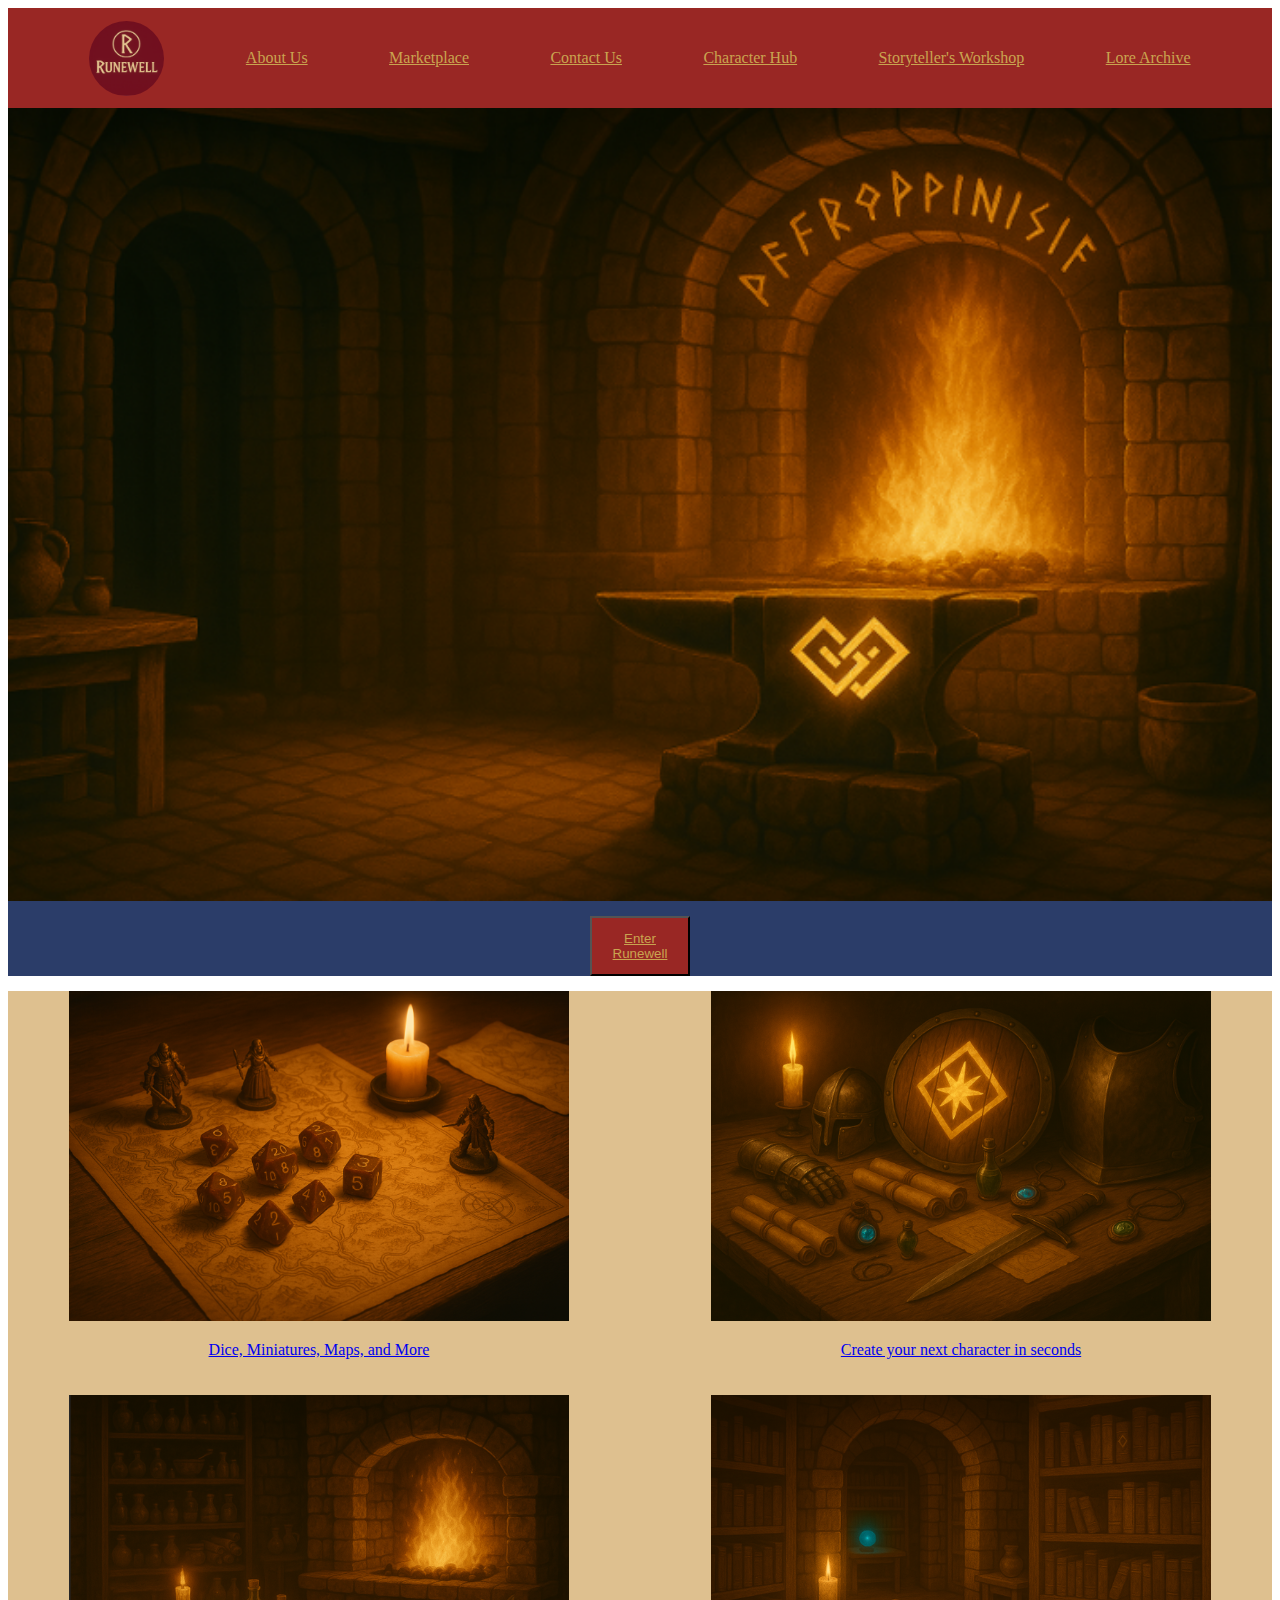
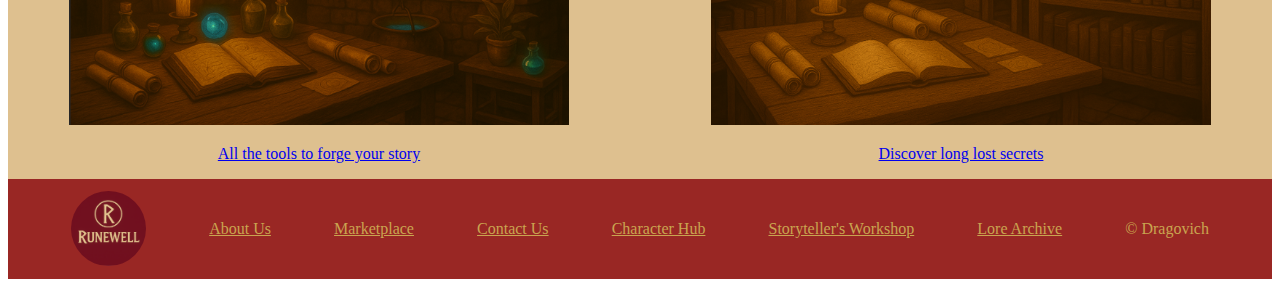
<file: index.html>
<!DOCTYPE html>
<html lang="en">
<head>
    <meta charset="UTF-8">
    <meta name="viewport" content="width=device-width, initial-scale=1.0">
    <title>Document</title>
</head>
<style>
    header{
        background-color: #2B3D69;
    }
    nav{
        background-color: #992724;
        display: flex;
        justify-content: space-evenly;
        height: 100px;
    }

    nav a{
        display: flex;
        align-items: center;
        justify-self: center;
        color: #c9a450;
    }


    nav a:hover{
        background-color: #dec08f;
        color: #2b3d69;
        display: flex;
        justify-items: center;
    }

    #runewell{
        height: 75px;
        width: 75px;
        border-radius: 100%;
    }

    #hero{
        width: 100%;
        display: flex;
        justify-self: center;
    }

    #runewellbutton{
        display: flex;
        justify-self: center;
        justify-items: center;
        align-items: center;
        background-color: #992724;
        height: 60px;
        width: 100px;
        margin: 15px;
    }

    #runewellbutton a{
        color: #c9a450;
    }

    
    #interestpictures{
        background-color: #dec08f;
        display: grid;
        grid-template-rows: 1fr 1fr;
        grid-template-columns: 1fr 1fr;
        grid-gap: 20px;
        width: 100%;
    }

    #dice{
        grid-row: 1;
        grid-column: 1;
        display: flex;
        justify-content: center;
    }

    #dice p{
        display: flex;
        justify-self: center;
    }

    #table{
        grid-row: 1;
        grid-column: 2;
        display: flex;
        justify-content: center;
    }

    #table p{
        display: flex;
        justify-self: center;
    }

    #workshop{
        grid-row: 2;
        grid-column: 1;
        display: flex;
        justify-content: center;
    }

    #workshop p{
        display: flex;
        justify-self: center;
    }

    #library{
        grid-row: 2;
        grid-column: 2;
        display: flex;
        justify-content: center;
    }

    #library p{
        display: flex;
        justify-self: center;
    }

    #interest1{
        height: 330px;
        width: 500px;
    }

    #interest2{
        height: 330px;
        width: 500px;
    }

    #interest3{
        height: 330px;
        width: 500px;
    }

    #interest4{
        height: 330px;
        width: 500px;
    }

    footer{
        background-color: #992724;
        display: flex;
        justify-content: space-evenly;
        height: 100px;
    }

    footer a{
        display: flex;
        align-items: center;
        justify-self: center;
        color: #c9a450;
    }

    footer p{
        display: flex;
        align-self: center;
        color: #c9a450;
    }
</style>
<header>
    <nav>
        <a href="index.html">
            <img id="runewell" src="images/runewell.png" alt="runewell">
        </a>
        <a href="aboutus.html">About Us</a>
        <a href="marketplace.html">Marketplace</a>
        <a href="contactus.html">Contact Us</a>
        <a href="characterhub.html">Character Hub</a>
        <a href="storyteller.html">Storyteller's Workshop</a>
        <a href="lorearchive.html">Lore Archive</a>
    </nav>
    <img id="hero" src="images/heroimage.png" alt="enchanted forge">
    <button id="runewellbutton">
        <a id="enter-runewell" href="marketplace.html">Enter Runewell</a>
    </button>
</header>
<body>
    <div id="interestpictures">
        <section id="dice">
            <a href="marketplace.html">
                <img id="interest1" src="images/interestpicture1.png" alt="Dice, miniatures, maps, and more">
                <p>Dice, Miniatures, Maps, and More</p>
            </a>
        </section>
        <section id="table">
            <a href="characterhub.html">
                <img id="interest2" src="images/interestpicture2.png" alt="table of equipment">
                <p>Create your next character in seconds</p>
            </a>
        </section>
        <section id="workshop">
            <a href="storyteller.html">
                <img id="interest3" src="images/interestpicture3.png" alt="magical workshop">
                <p>All the tools to forge your story</p>
            </a>
        </section>
        <section id="library">
            <a href="lorearchive.html">
                <img id="interest4" src="images/interestpicture4.png" alt="arcane library">
                <p>Discover long lost secrets</p>
            </a>
        </section>
    </div>
</body>
<footer>
    <a href="index.html">
        <img id="runewell" src="images/runewell.png" alt="runewell">
    </a>
    <a href="aboutus.html">About Us</a>
    <a href="marketplace.html">Marketplace</a>
    <a href="contactus.html">Contact Us</a>
    <a href="characterhub.html">Character Hub</a>
    <a href="storyteller.html">Storyteller's Workshop</a>
    <a href="lorearchive.html">Lore Archive</a>
    <p>&copy Dragovich</p>
</footer>
</html>
</file>
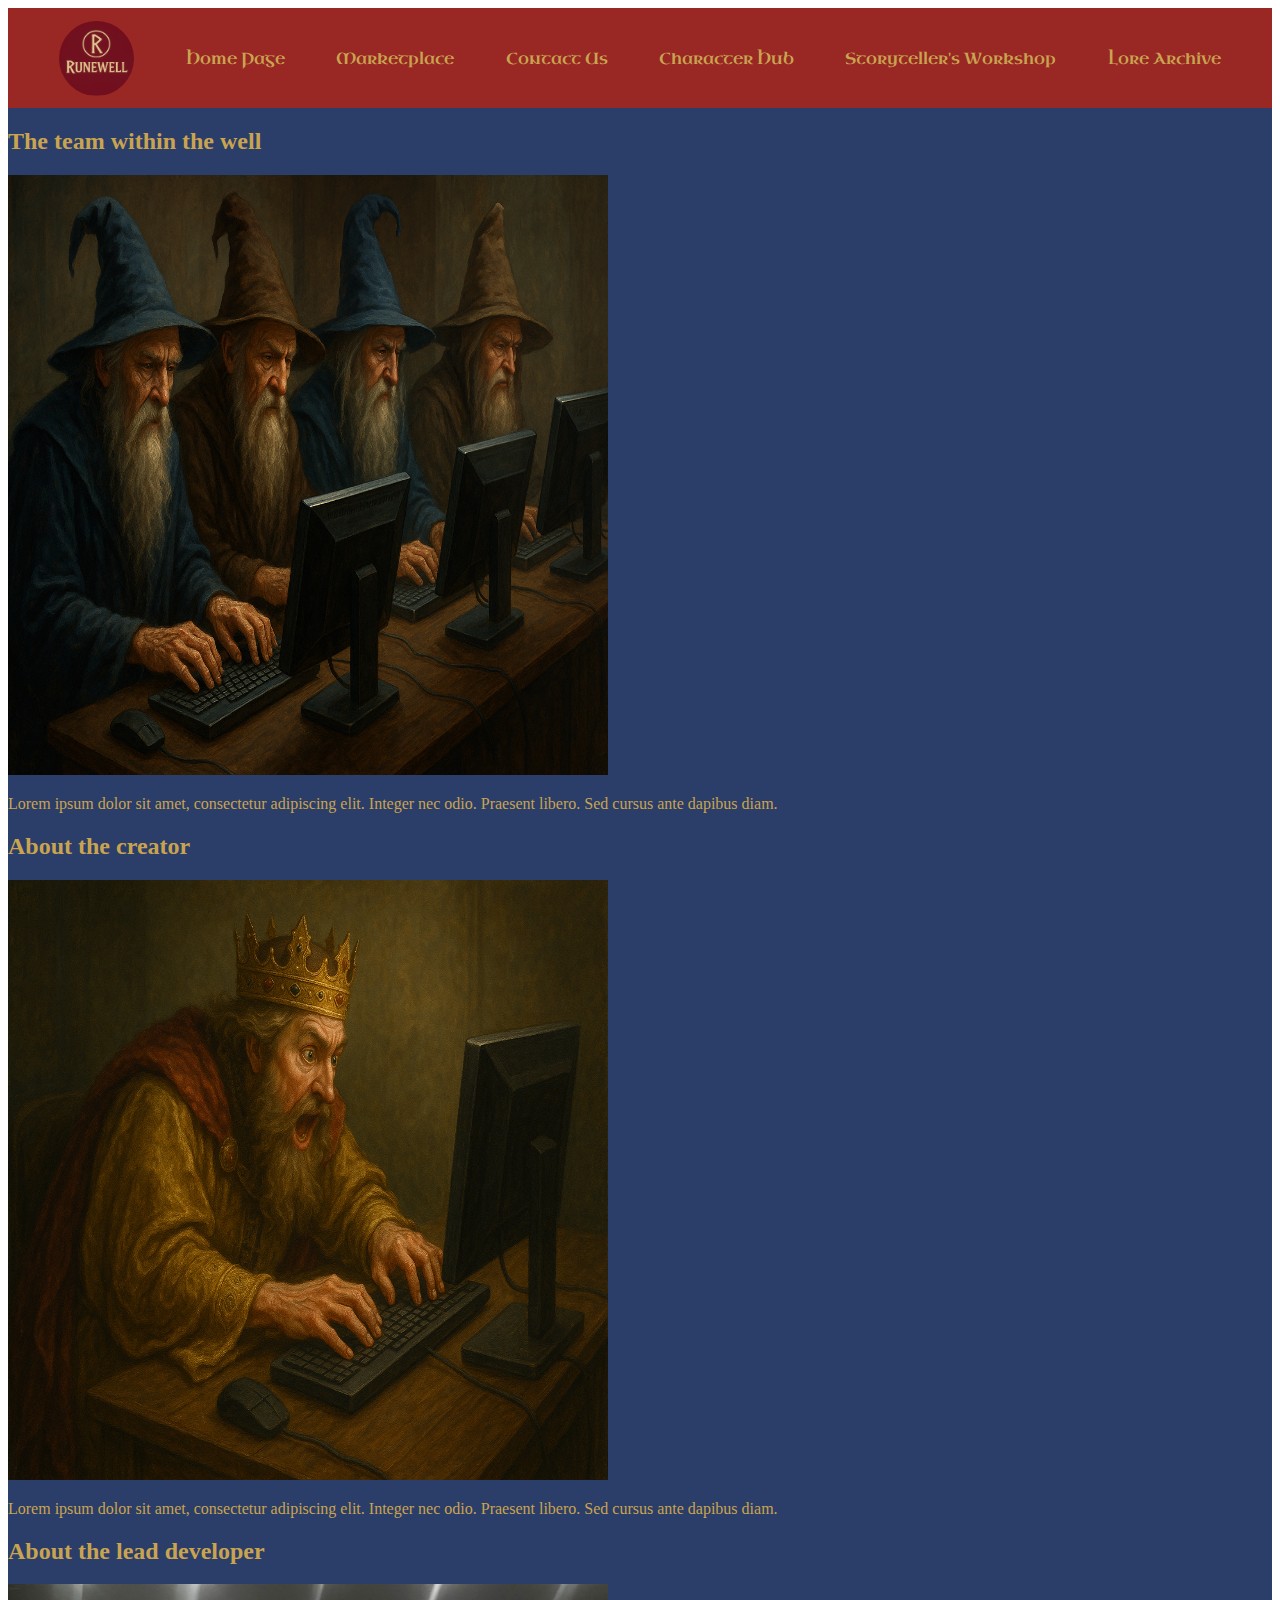
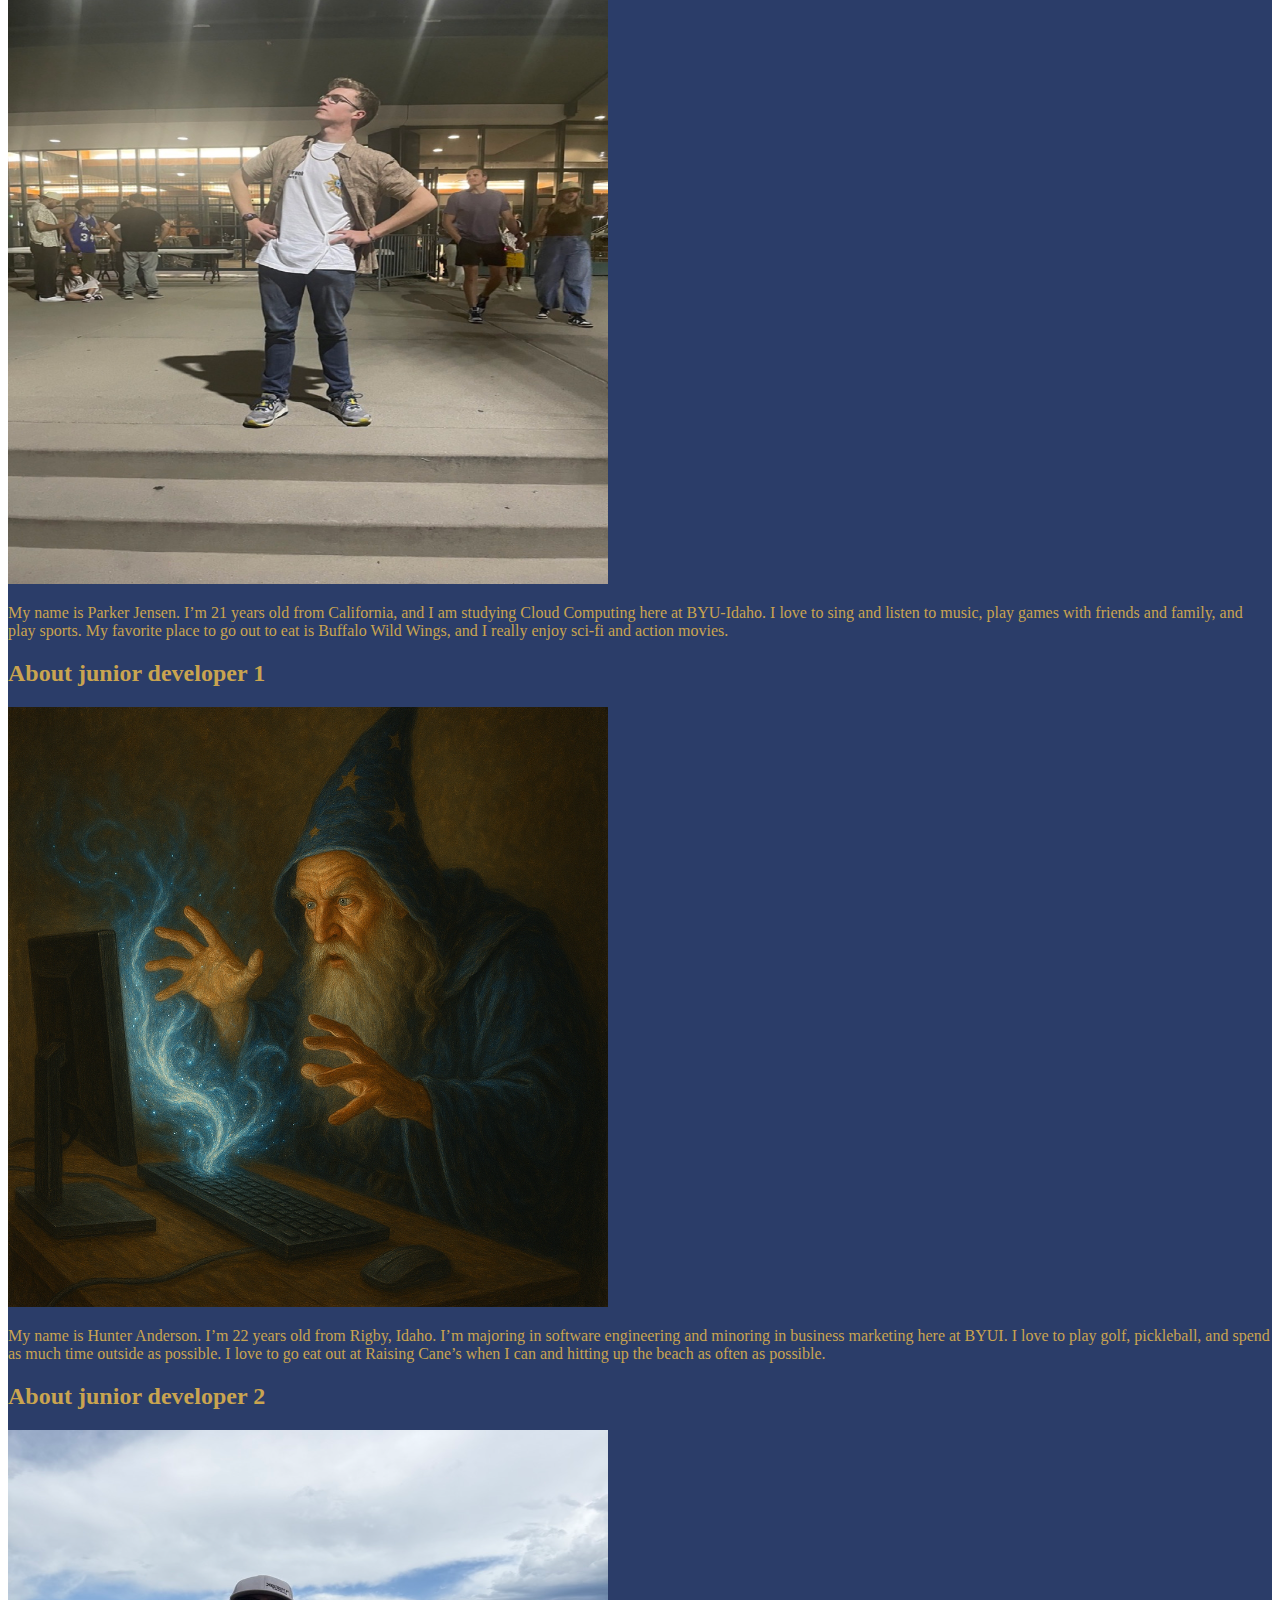
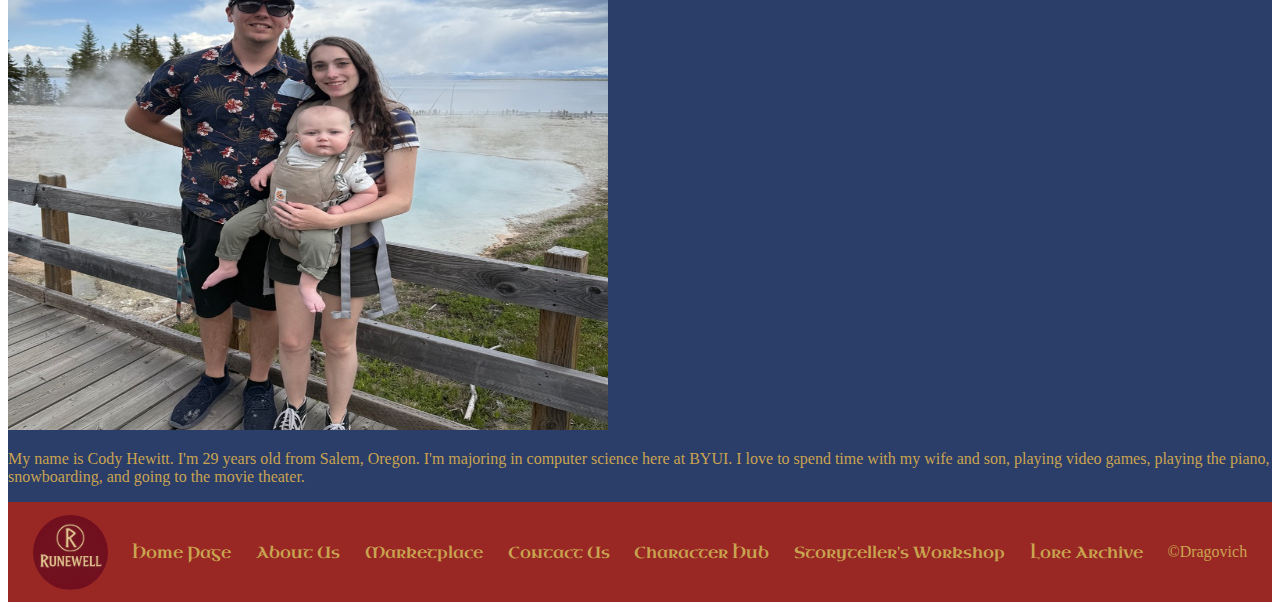
<file: aboutus.html>
<!DOCTYPE html>
<html lang="en">
<head>
    <meta charset="UTF-8">
    <meta name="viewport" content="width=device-width, initial-scale=1.0">
    <link href="https://fonts.googleapis.com/css2?family=Uncial+Antiqua&display=swap" rel="stylesheet">
    <link rel="stylesheet" href="styles/styles.css">
    <title>About Us</title>
</head>

<main>
    <header>
        <nav>
            <a href="index.html">
                <img id="runewell" src="images/runewell.png" alt="runewell">
            </a>
            <a href="index.html">Home Page</a>
            <a href="marketplace.html">Marketplace</a>
            <a href="contactus.html">Contact Us</a>
            <a href="characterhub.html">Character Hub</a>
            <a href="storyteller.html">Storyteller's Workshop</a>
            <a href="lorearchive.html">Lore Archive</a>
        </nav>
    </header>
    <body>
        <section class="team-section">
            <h2>The team within the well</h2>
            <div class="team-info">
            <img src="images/keyboard_warriors.png" alt="Team photo" class="about-image">
            <p>Lorem ipsum dolor sit amet, consectetur adipiscing elit. Integer nec odio. Praesent libero. Sed cursus ante dapibus diam.</p>
            </div>
        </section>

        <section class="about-section">
            <h2>About the creator</h2>
            <div class="about-info">
            <img src="images/client.png" alt="Creator photo" class="about-image">
            <p>Lorem ipsum dolor sit amet, consectetur adipiscing elit. Integer nec odio. Praesent libero. Sed cursus ante dapibus diam.</p>
            </div>
        </section>

        <section class="about-section">
            <h2>About the lead developer</h2>
            <div class="about-info">
            <img src="images/parker.jpeg" alt="Lead developer photo" class="about-image">
            <p>My name is Parker Jensen. I’m 21 years old from California, and I am studying Cloud Computing here at BYU-Idaho. I love to sing and listen to music, play games with friends and family, and play sports. My favorite place to go out to eat is Buffalo Wild Wings, and I really enjoy sci-fi and action movies.</p>
            </div>
        </section>

        <section class="about-section">
            <h2>About junior developer 1</h2>
            <div class="about-info">
            <img src="images/Hunter.png" alt="Junior developer 1 photo" class="about-image">
            <p>My name is Hunter Anderson. I’m 22 years old from Rigby, Idaho. I’m majoring in software engineering and minoring in business marketing here at BYUI. I love to play golf, pickleball, and spend as much time outside as possible. I love to go eat out at Raising Cane’s when I can and hitting up the beach as often as possible.</p>
            </div>
        </section>

        <section class="about-section">
            <h2>About junior developer 2</h2>
            <div class="about-info">
            <img src="images/cody.jpeg" alt="Junior developer 2 photo" class="about-image">
            <p>My name is Cody Hewitt. I'm 29 years old from Salem, Oregon. I'm majoring in computer science here at BYUI. I love to spend time with my wife and son, playing video games, playing the piano, snowboarding, and going to the movie theater.</p>
            </div>
        </section>
    </body>

    <footer>
        <a href="index.html">
            <img id="runewell" src="images/runewell.png" alt="runewell">
        </a>
        <a href="index.html">Home Page</a>
        <a href="aboutus.html">About Us</a>
        <a href="marketplace.html">Marketplace</a>
        <a href="contactus.html">Contact Us</a>
        <a href="characterhub.html">Character Hub</a>
        <a href="storyteller.html">Storyteller's Workshop</a>
        <a href="lorearchive.html">Lore Archive</a>
        <p>&copyDragovich</p>
    </footer>
</main>
</html>
</file>
<file: styles/styles.css>
main{
        background-color: #2B3D69;
    }

    nav a, footer a{
        font-family: 'Uncial Antiqua', serif;
    }

    nav{
        background-color: #992724;
        display: flex;
        justify-content: space-evenly;
        height: 100px;
    }

    nav a{
        display: flex;
        align-items: center;
        justify-self: center;
        color: #c9a450;
    }


    nav a:hover{
        background-color: #dec08f;
        color: #2b3d69;
        display: flex;
        justify-items: center;
    }

    #runewell{
        height: 75px;
        width: 75px;
        border-radius: 100%;
    }

    #hero{
        width: 100%;
        display: flex;
        justify-self: center;
    }

    #runewellbutton{
        position: relative;
        display: flex;
        justify-self: center;
        justify-items: center;
        align-items: center;
        background-color: #992724;
        color: #c9a450;
        height: 30px;
        width: 75px;
        padding: 10px;
        margin: 15px;
        border-radius: 10%;
    }

    #runewellbutton:hover{
        background-color: #C9A450;
        color:#992724;
    }

    #runewellbutton::before {
        content: "Enter Runewell";
    }

    #runewellbutton:hover::before {
        content: "Descendere";
    }

    #runewellbutton span {
        opacity: 0; /* hide the real text */
    }

    
    #interestpictures{
        background-color: #dec08f;
        display: grid;
        grid-template-rows: 1fr 1fr;
        grid-template-columns: 1fr 1fr;
        grid-gap: 20px;
        width: 100%;
    }

    #dice{
        grid-row: 1;
        grid-column: 1;
        display: flex;
        justify-content: center;
        margin-top: 100px;
    }

    #dice p:hover{
        background-color: #2b3d69;
    }

    #dice p{
        display: flex;
        justify-self: center;
        padding: 20px;
        background-color: #992724;
        color:#C9A450;
        margin: 20px;

    }

    #table{
        grid-row: 1;
        grid-column: 2;
        display: flex;
        justify-content: center;
        margin-top: 100px;
    }

    #table p{
        display: flex;
        justify-self: center;
        padding: 20px;
        background-color: #992724;
        color:#C9A450;
        text-decoration: none;
        margin: 20px;
    }

    #table p:hover{
        background-color: #2b3d69;
    }

    #workshop{
        grid-row: 2;
        grid-column: 1;
        display: flex;
        justify-content: center;
    }

    #workshop p{
        display: flex;
        justify-self: center;
        padding: 20px;
        background-color: #992724;
        color:#C9A450;
        text-decoration: none;
        margin: 20px;
    }

    #workshop p:hover{
        background-color: #2b3d69;
    }

    #library{
        grid-row: 2;
        grid-column: 2;
        display: flex;
        justify-content: center;
    }

    #library p{
        display: flex;
        justify-self: center;
        padding: 20px;
        background-color: #992724;
        color:#C9A450;
        text-decoration: none;
        margin: 20px;
    }

    #library p:hover{
        background-color: #2b3d69;
    }

    a {
        text-decoration: none;
        color: inherit;         
    }

    a p {
        color: inherit;   
        margin: 0;              
    }

    #interest1{
        height: 330px;
        width: 500px;
    }

    #interest2{
        height: 330px;
        width: 500px;
    }

    #interest3{
        height: 330px;
        width: 500px;
    }

    #interest4{
        height: 330px;
        width: 500px;
    }

    footer{
        background-color: #992724;
        display: flex;
        justify-content: space-evenly;
        height: 100px;
    }

    footer a{
        display: flex;
        align-items: center;
        justify-self: center;
        color: #c9a450;
    }

    footer p{
        display: flex;
        align-self: center;
        color: #c9a450;
    }

    .team-section, .about-section{
        color:#C9A450;
    }
    .marketplace-grid {
  display: grid;
  grid-template-columns: repeat(2, 1fr);
  gap: 2rem;
  padding: 2rem;
}

.marketplace-item {
  background-color: #dec08f; 
  padding: 1.5rem;
  border-radius: 8px;
  text-align: center;
  box-shadow: 0 4px 6px rgba(0, 0, 0, 0.1);
  transition: transform 0.2s ease;
}
.marketplace-item img {
  width: 100%;
  height: 300px; 
  object-fit: cover;
  border-radius: 6px;
  margin-bottom: 1rem;
}

.marketplace-item:hover {
  transform: scale(1.03);
}
.view-cart-bar {
  position: fixed;
  bottom: 0;
  left: 0;
  width: 100%;
  background-color: #992724;
  color: white;
  text-align: center;
  padding: 1rem 0;
  font-size: 1.5rem;
  font-weight: bold;
  cursor: pointer;
  transition: background-color 0.3s ease;
  z-index: 1000; 
  height: 15px;
}

.view-cart-bar:hover {
  background-color: #dec08f
}

.about-image {
  height: 600px;
  width: 600px;
}

@media (max-width: 975px) {
    nav {
        flex-direction: column;
        align-items: center;
        gap: 10px;
        height: 500px;
    }

    nav a {
        font-size: 1.1rem;
    }

    #runewell {
        margin-bottom: 10px;
    }

    footer {
        flex-direction: column;
        align-items: center;
        gap: 10px;
        height: 500px;
    }

    footer a {
        font-size: 1.1rem;
    }
}
</file>
